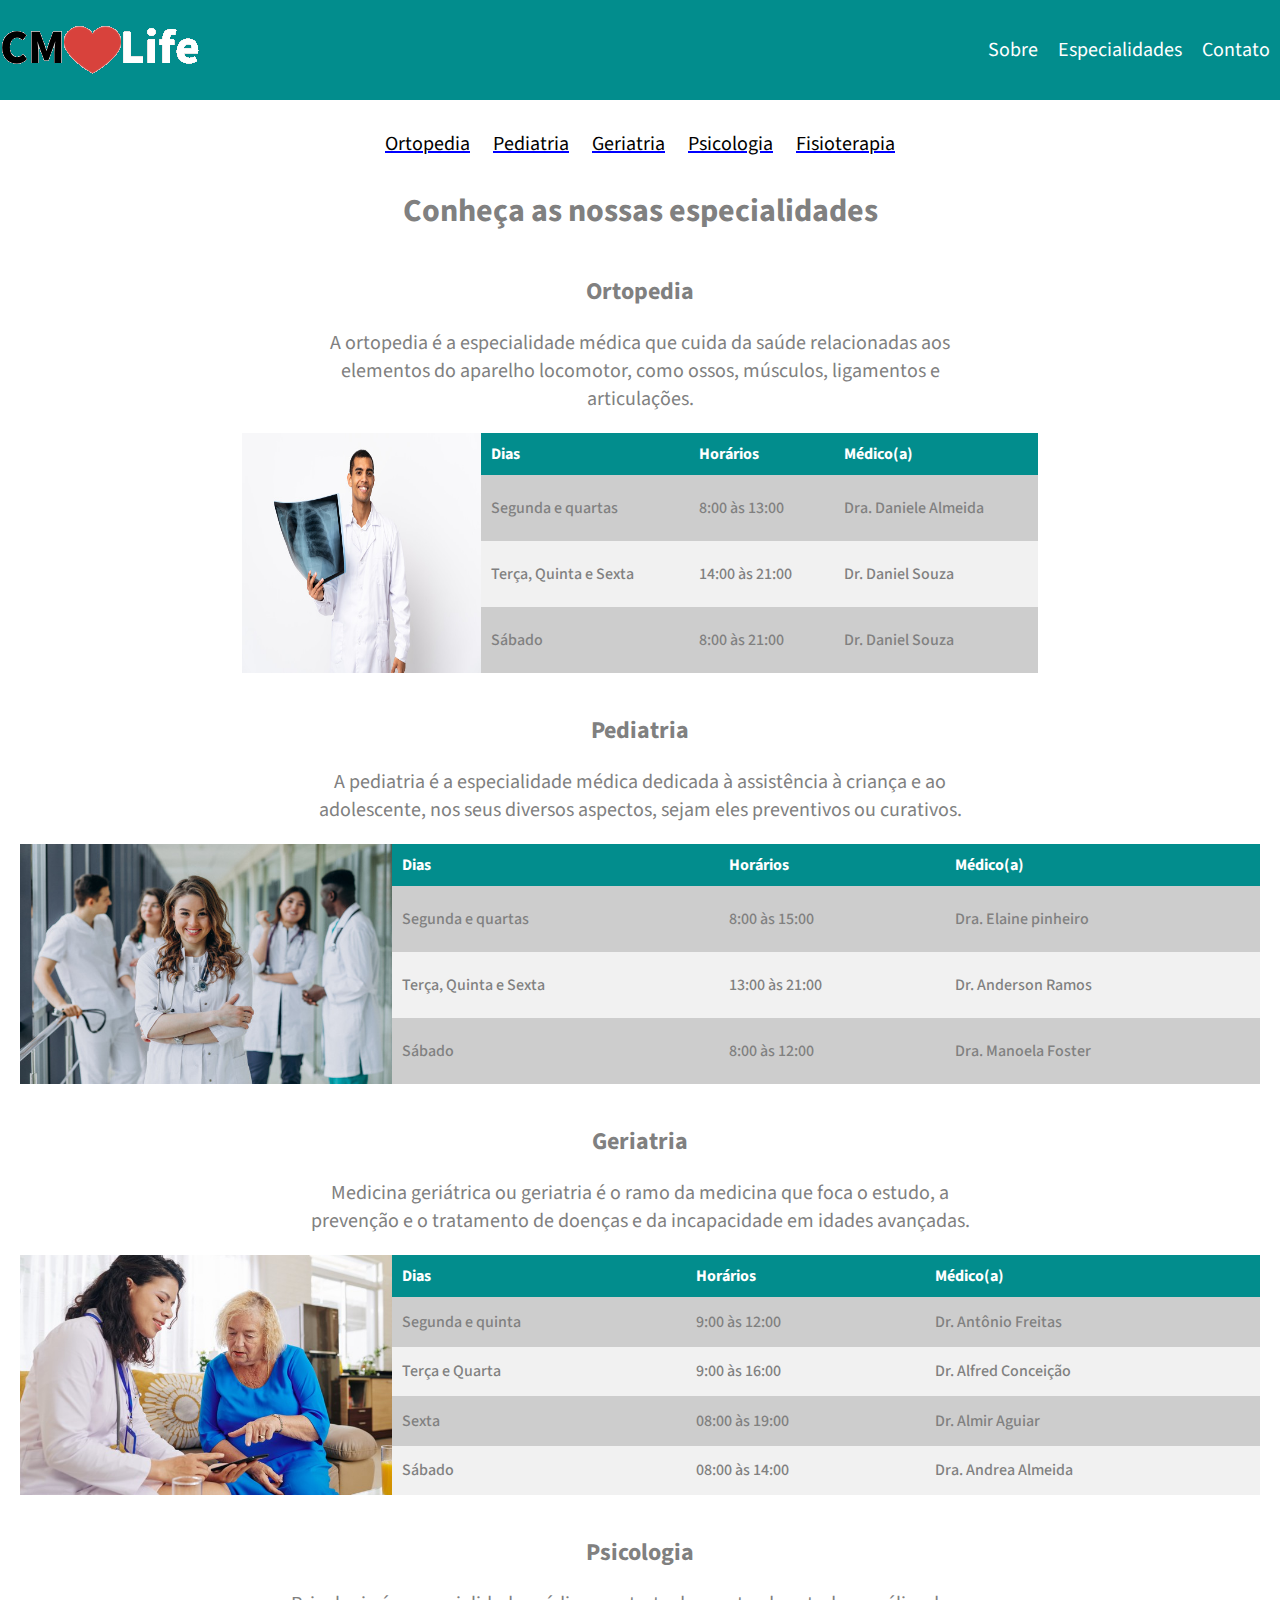
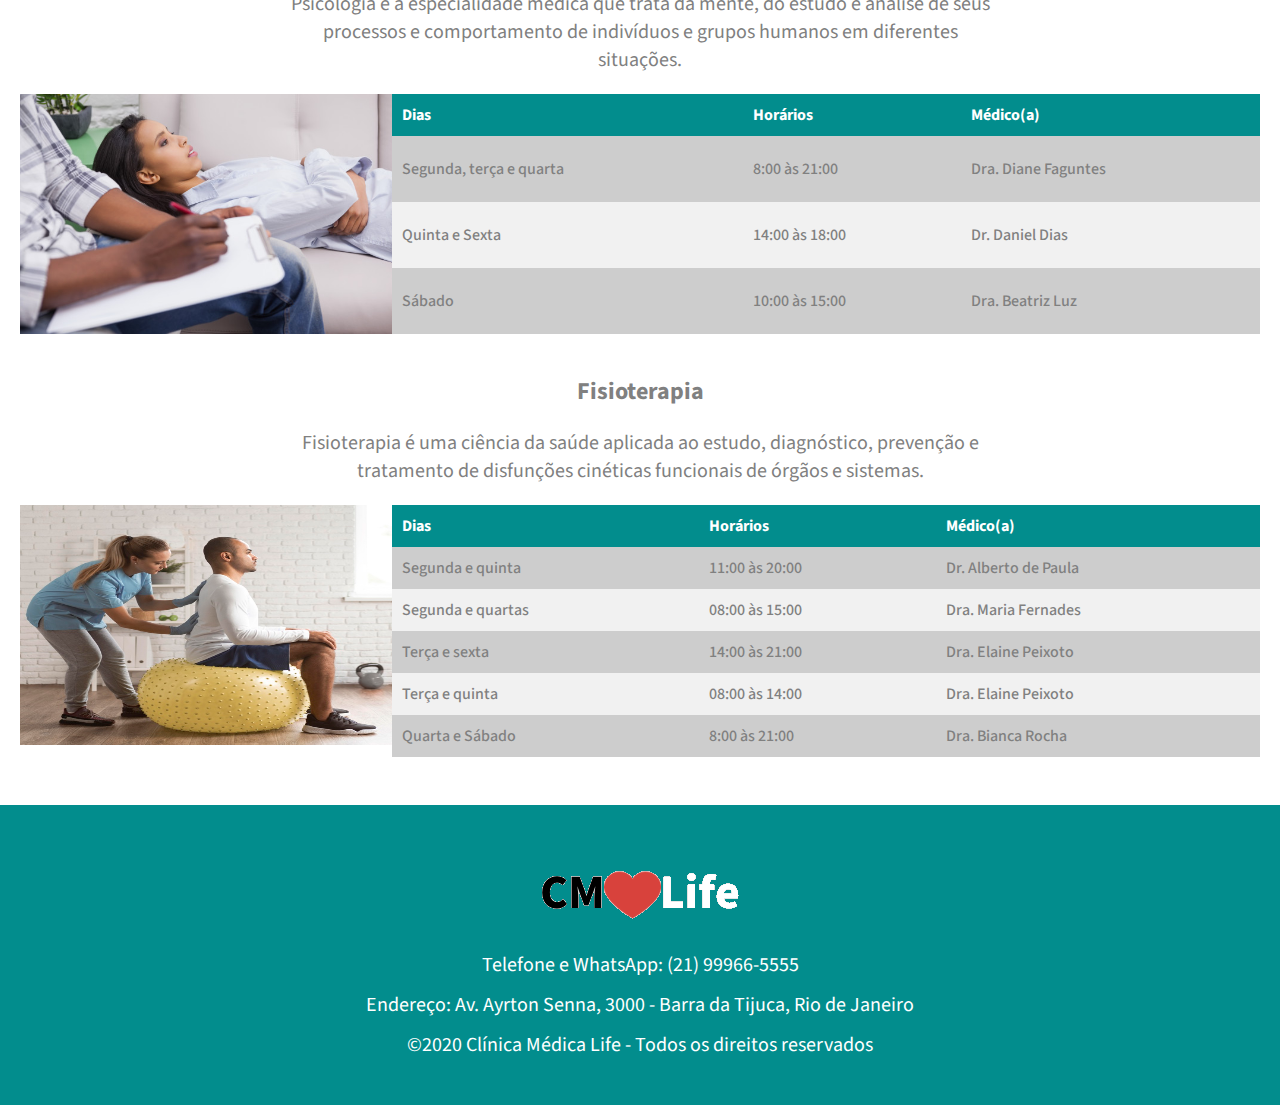
<file: HTML/horarios.html>
<!DOCTYPE html>
<html lang="PT-BR">
<head>
    <meta charset="UTF-8">
    <meta name="viewport" content="width=device-width, initial-scale=1.0">
    <title>CMLife - Horário</title>
    <link rel="stylesheet" href="/CSS/horarios.css">
    <link rel="stylesheet" href="https://fonts.googleapis.com/css2?family=Source+Sans+Pro:ital,wght@0,200;0,300;0,400;0,600;0,700;0,900;1,200;1,300;1,400;1,600;1,700;1,900&display=swap">    
</head>
<body>
    <header>
        <img src="/Assets/logo.png">
        <nav>
            <a href="/HTML/index.html#sobre">Sobre</a><a href="/HTML/index.html#especialidades">Especialidades</a><a href="/HTML/index.html#contato">Contato</a>
        </nav>
    </header>
    <main>
        <section class="b1">
            <nav>
                <a href="#ortopedia">Ortopedia</a>
                <a href="#pediatria">Pediatria</a>
                <a href="#geriatria">Geriatria</a>
                <a href="#psicologia">Psicologia</a>
                <a href="#fisioterapia">Fisioterapia</a>
            </nav>
            <h1>Conheça as nossas especialidades</h1>
            </section>
        <section class="b2">
            <h2 id="ortopedia">Ortopedia</h2>
            <p>A ortopedia é a especialidade médica que cuida da saúde relacionadas aos<br> elementos do aparelho locomotor, como ossos, músculos, ligamentos e<br> articulações.</p>
            <div>
                <img src="/Assets/ortopedia.png">
                <table>
                    <thead>
                        <tr class="az">
                            <th>Dias</th>
                            <th>Horários</th>
                            <th>Médico(a)</th>
                        </tr>
                    </thead>
                    <tbody>
                        <tr>
                            <td>Segunda e quartas</td>
                            <td>8:00 às 13:00</td>
                            <td>Dra. Daniele Almeida</td>
                        </tr>
                        <tr>
                            <td>Terça, Quinta e Sexta</td>
                            <td>14:00 às 21:00</td>
                            <td>Dr. Daniel Souza</td>
                        </tr>
                        <tr>
                            <td>Sábado</td>
                            <td>8:00 às 21:00</td>
                            <td>Dr. Daniel Souza</td>
                        </tr>
                    </tbody>
                </table>
            </div>
        </section>
        <section class="b3" id="pediatria">
            <h2>Pediatria</h2>
            <p>A pediatria é a especialidade médica dedicada à assistência à criança e ao<br> adolescente, nos seus diversos aspectos, sejam eles preventivos ou curativos.</p>
            <div>
                <img src="/Assets/pediatra2.png" alt="">
                <table>
                    <thead>
                        <tr class="az">
                            <th>Dias</th>
                            <th>Horários</th>
                            <th>Médico(a)</th>
                        </tr>
                    </thead>
                    <tbody>

                            <tr>
                                <td>Segunda e quartas</td>
                                <td>8:00 às 15:00</td>
                                <td>Dra. Elaine pinheiro</td>                       
                            </tr>
                            
                        <tr>
                            <td>Terça, Quinta e Sexta</td>
                            <td>13:00 às 21:00</td>
                            <td>Dr. Anderson Ramos</td>
                        </tr>
                        <tr>
                            <td>Sábado</td>
                            <td>8:00 às 12:00</td>
                            <td>Dra. Manoela Foster</td>
                        </tr>
                    </tbody>
                </table>
            </div>
        </section>
        <section class="b4" id="geriatria">
            <h2>Geriatria</h2>
            <p>Medicina geriátrica ou geriatria é o ramo da medicina que foca o estudo, a<br> prevenção e o tratamento de doenças e da incapacidade em idades avançadas.</p>
            <div>
                <img src="/Assets/geriatra.png" alt="">
                <table>
                    <thead>
                        <tr class="az">
                            <th>Dias</th>
                            <th>Horários</th>
                            <th>Médico(a)</th>
                        </tr>
                    </thead>
                    <tbody>
                        <tr>
                            <td>Segunda e quinta</td>
                            <td>9:00 às 12:00</td>
                            <td>Dr. Antônio Freitas</td>
                            
                        </tr>
                        <tr>
                            <td>Terça e Quarta</td>
                            <td>9:00 às 16:00</td>
                            <td>Dr. Alfred Conceição</td>
                            
                        </tr>
                        <tr>
                            <td>Sexta</td>
                            <td>08:00 às 19:00</td>
                            <td>Dr. Almir Aguiar</td>
                        </tr>
                        <tr>
                            <td>Sábado</td>
                            <td>08:00 às 14:00</td>
                            <td>Dra. Andrea Almeida</td>
                        </tr>
                    </tbody>
                </table>
            </div>
        </section>
        <section class="b5" id="psicologia">
            <h2>Psicologia</h2>
            <p>Psicologia é a especialidade médica que trata da mente, do estudo e análise de seus<br> processos e comportamento de indivíduos e grupos humanos em diferentes<br> situações.</p>
            <div>
                <img src="/Assets/psicologo.png" alt="">
                <table>
                    <thead>
                        <tr class="az">
                            <th>Dias</th>
                            <th>Horários</th>
                            <th>Médico(a)</th>
                        </tr>
                    </thead>
                    <tbody>
                        <tr>
                            <td>Segunda, terça e quarta</td>
                            <td>8:00 às 21:00</td>
                            <td>Dra. Diane Faguntes</td>
                        </tr>
                        <tr>
                            <td>Quinta e Sexta</td>
                            <td>14:00 às 18:00</td>
                            <td>Dr. Daniel Dias</td>
                        </tr>
                        <tr>
                            <td>Sábado</td>
                            <td>10:00 às 15:00</td>
                            <td>Dra. Beatriz Luz</td>
                        </tr>
                    </tbody>
                </table>
            </div>
        </section>
        <section class="b6" id="fisioterapia">
            <h2>Fisioterapia</h2>
            <p>Fisioterapia é uma ciência da saúde aplicada ao estudo, diagnóstico, prevenção e<br> tratamento de disfunções cinéticas funcionais de órgãos e sistemas.</p>
            <div>
                <img src="/Assets/fisioterapia.png" alt="">
                <table>
                    <thead>
                        <tr class="az">
                            <th>Dias</th>
                            <th>Horários</th>
                            <th>Médico(a)</th>
                        </tr>
                    </thead>
                    <tbody>
                        <tr>
                            <td>Segunda e quinta</td>
                            <td>11:00 às 20:00</td>
                            <td>Dr. Alberto de Paula</td>
                        </tr>
                        <tr>
                            <td>Segunda e quartas</td>
                            <td>08:00 às 15:00</td>
                            <td>Dra. Maria Fernades</td>
                        </tr>
                        <tr>
                            <td>Terça e sexta</td>
                            <td>14:00 às 21:00</td>
                            <td>Dra. Elaine Peixoto</td>
                        </tr>
                        <tr>
                            <td>Terça e quinta</td>
                            <td>08:00 às 14:00</td>
                            <td>Dra. Elaine Peixoto</td>
                        </tr>
                        <tr>
                            <td>Quarta e Sábado</td>
                            <td>8:00 às 21:00</td>
                            <td>Dra. Bianca Rocha</td>
                        </tr>
                    </tbody>
                </table>
            </div>
        </section>
    </main>
    <footer>
       <img src="/Assets/logo.png">
       <p>Telefone e WhatsApp: (21) 99966-5555</p>
       <p>Endereço: Av. Ayrton Senna, 3000 - Barra da Tijuca, Rio de Janeiro</p>
       <p>©2020 Clínica Médica Life - Todos os direitos reservados</p> 
    </footer>
</body>
</html>
</file>
<file: CSS/horarios.css>
*{
    margin: 0px;
    padding: 0px;
    box-sizing: border-box;
    text-decoration: none;
    font-family: 'Source Sans Pro', sans-serif;
    color: grey;
    scroll-behavior: smooth;
}
header{
    background-color: rgb(2, 141, 141);
    width: 100%;
    display: flex;
    align-items: center;
    justify-content: space-between;
    flex-grow: 1 1 auto;
    position: fixed;
    z-index: 1;
}
nav a{
    margin: 10px;
    color: white;
    font-size: 20px;
    
}
nav a:hover{
    color: grey;
}
.b1{
    padding-top: 130px;
    display: flex;
    align-items: center;
    justify-content: center;
    flex-direction: column;
    flex-grow: 1 1 auto;
}
.b1 h1{
    margin-top: 30px;
}
.b1 a{
    color: black;
    text-decoration: underline blue;
}
.b1 a:hover{
    color: blue;
}
.b2{
    display: flex;
    justify-content: center;
    align-items: center;
    flex-direction: column;
}
section div{
    display: flex;
  height: 240px;
  padding: 0 20px;
}
section div img{
    width: 30%;
  height: 100%;
}
table{
    border-spacing: 0;
  text-align: left;
  width: 70%;
  height: 100%;
}
table thead tr{
    background-color: #00cad1;
    color: #fff;

}
thead tr th{
    color: white;
}
table tr{
    background-color: #f1f1f1;
  color: #585757;
  font-weight: 500;
}
tbody tr:nth-of-type(odd){
    background-color: #cdcdcd;
    border: 1px solid #f1f1f1;  
}
table th, table td{
    padding: 10px;
}
.az{
background-color: rgb(2, 141, 141);
}
section h2{
    margin-top: 40px;
    text-align: center;
    margin-bottom: 20px;
}
section p{
    text-align: center;
    font-size: 20px;
    margin-bottom: 20px;;
}
footer{
    background-color: rgb(2, 141, 141);
    color: white;
    display: flex;
    flex-direction: column;
    justify-content: center;
    align-items: center;
    flex-grow: 1 1 auto;
    font-size: 15px;
    height: 300px;
    margin-top: 60px;
}
footer p{
    color: white;
    font-size: 20px;
    line-height: 40px;
}
@media  (max-width: 320px){
    section div img{
        display: none;
    }
}
@media (max-width: 768px){
    section div img{
        display: none;
    }
    section div table{
        display: flex;
        justify-content: center;
        align-items: center;
        flex-direction: column;
        flex-grow: 1 1 auto;
    }
}
</file>
